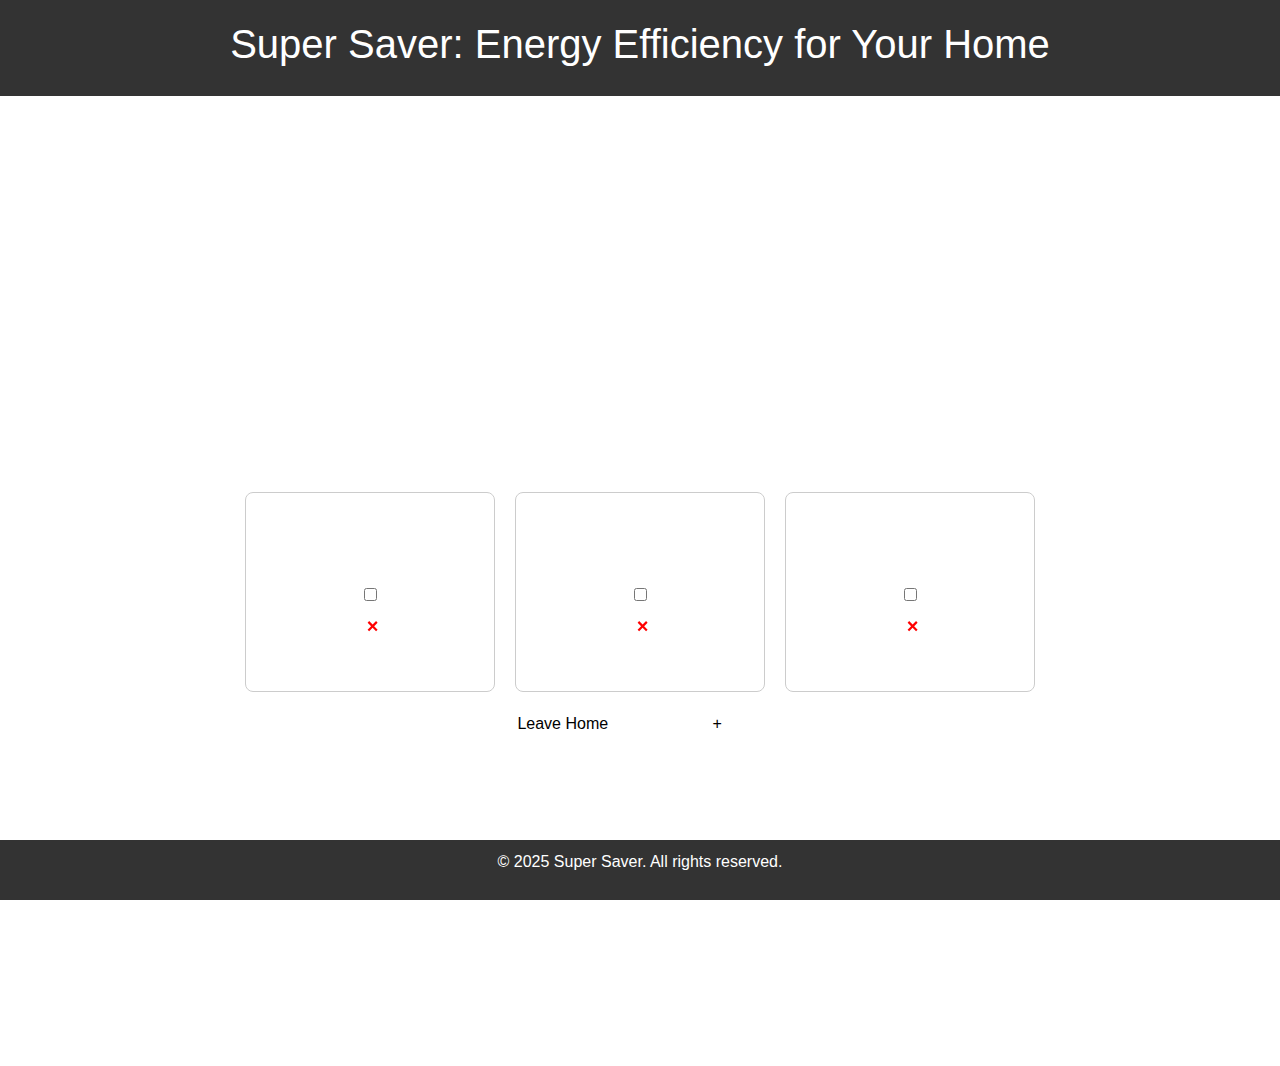
<file: index.html>
<!DOCTYPE html>
<html lang="en">
<head>
    <meta charset="UTF-8">
    <title>Super Saver - Energy Efficiency</title>
    <link rel="stylesheet" href="styles.css">
    <script src="script.js" defer></script>
    <script src="https://code.jquery.com/jquery-3.3.1.slim.min.js" integrity="sha384-q8i/X+965DzO0rT7abK41JStQIAqVgRVzpbzo5smXKp4YfRvH+8abtTE1Pi6jizo" crossorigin="anonymous"></script>
    <script src="https://cdn.jsdelivr.net/npm/popper.js@1.14.7/dist/umd/popper.min.js" integrity="sha384-UO2eT0CpHqdSJQ6hJty5KVphtPhzWj9WO1clHTMGa3JDZwrnQq4sF86dIHNDz0W1" crossorigin="anonymous"></script>
    <script src="https://cdn.jsdelivr.net/npm/bootstrap@4.3.1/dist/js/bootstrap.min.js" integrity="sha384-JjSmVgyd0p3pXB1rRibZUAYoIIy6OrQ6VrjIEaFf/nJGzIxFDsf4x0xIM+B07jRM" crossorigin="anonymous"></script>
    <link rel="stylesheet" href="https://cdn.jsdelivr.net/npm/bootstrap@4.3.1/dist/css/bootstrap.min.css" integrity="sha384-ggOyR0iXCbMQv3Xipma34MD+dH/1fQ784/j6cY/iJTQUOhcWr7x9JvoRxT2MZw1T" crossorigin="anonymous">
    
</head>
<body>
    <header>
        <h1>Super Saver: Energy Efficiency for Your Home</h1>
    </header>
    <main>
        <section id="status" class="d-flex flex-column justify-content-center">
            <h2 class="heading">Current Appliance Status</h2>
            <div id="applianceContainer" class="d-flex flex-row justify-content-center flex-wrap">
                <!-- Default appliances -->
                <div class="appliance d-flex flex-column justify-content-center">
                    <label class="texts">Light:</label>
                    <input type="checkbox" data-name="Light">
                    <button class="remove-btn">&times;</button>
                </div>
                <div class="appliance d-flex flex-column justify-content-center">
                    <label class="texts">Fan:</label>
                    <input type="checkbox" data-name="Fan">
                    <button class="remove-btn">&times;</button>
                </div>
                <div class="appliance d-flex flex-column justify-content-center">
                    <label class="texts">TV:</label>
                    <input type="checkbox" data-name="TV">
                    <button class="remove-btn">&times;</button>
                </div>
            </div>
            <div class="button-align">
                <button id="leaveHomeBtn" class="buttons1">Leave Home</button>
                <button id="addApplianceBtn" class="buttons1">+</button>
            </div>
            <div id="alert" class="hidden">
                <p>Warning: Some appliances are still ON. Please turn them off to save energy!</p>
            </div>
        </section>
    </main>
    <footer>
        <p>&copy; 2025 Super Saver. All rights reserved.</p>
    </footer>
    <script src="script.js"></script>
</body>
</html>
</file>
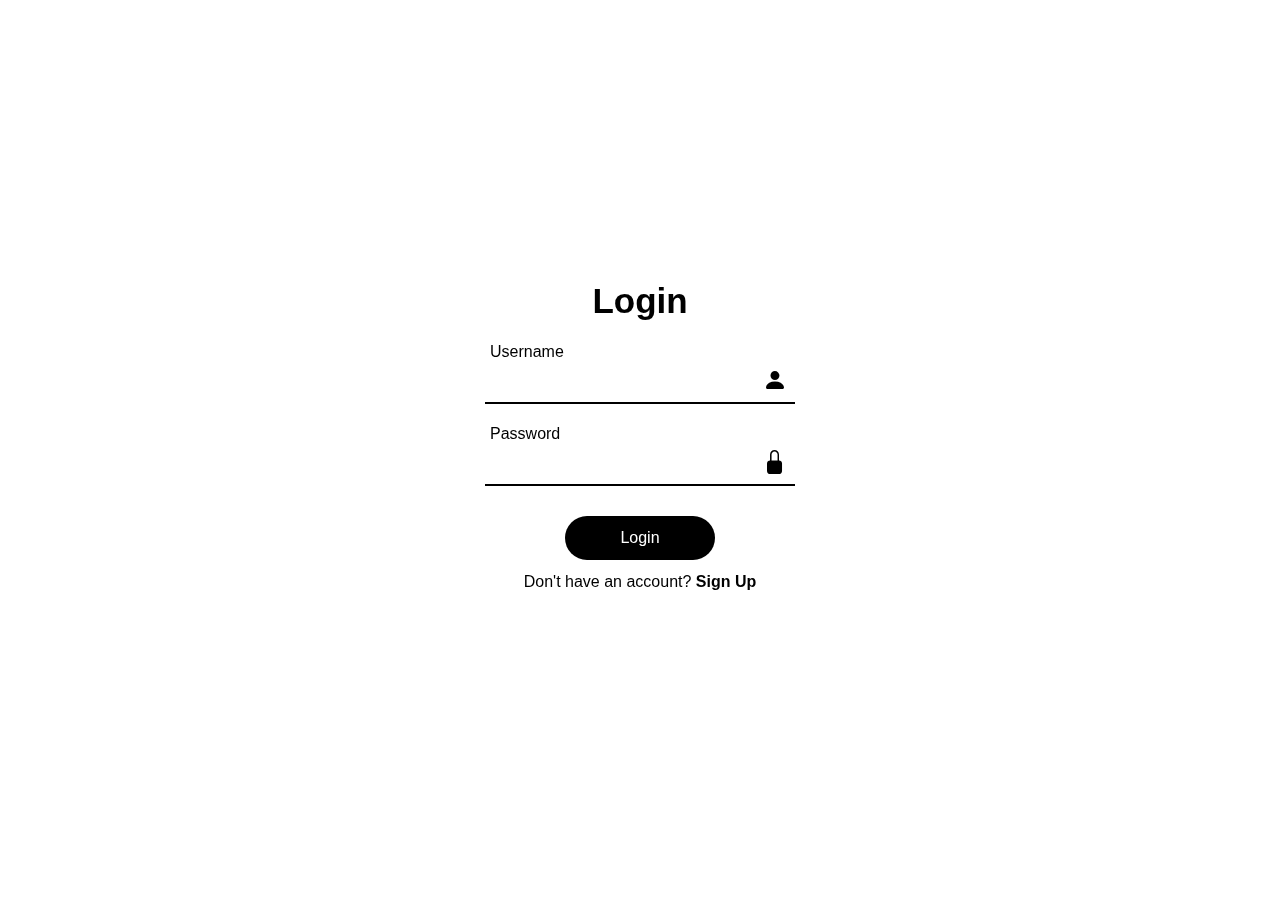
<file: login.html>
<!DOCTYPE html>
<html>
<head>
    <meta charset='utf-8'>
    <meta http-equiv='X-UA-Compatible' content='IE=edge'>
    <title>Super Saver - Login</title>
    <meta name='viewport' content='width=device-width, initial-scale=1'>
    <link rel='stylesheet' type='text/css' media='screen' href="styles.css">
    <script src="script.js"></script>
    <link rel="stylesheet" href="https://cdn.jsdelivr.net/npm/bootstrap-icons@1.11.1/font/bootstrap-icons.css">
    <script src="https://code.jquery.com/jquery-3.4.1.slim.min.js"></script>
    <script src="https://cdn.jsdelivr.net/npm/popper.js@1.16.0/dist/umd/popper.min.js"></script>
    <script src="https://cdn.jsdelivr.net/npm/bootstrap@4.4.1/dist/js/bootstrap.min.js"></script>
    <link rel="stylesheet" href="https://cdn.jsdelivr.net/npm/bootstrap@4.4.1/dist/css/bootstrap.min.css">
</head>
<body class="bodys1">   
    <div class="signup d-flex flex-column justify-content-center">
        <form method="POST" action="/login">
            <h1 class="heads">Login</h1>
            <div class="signup-box">
                <span><i class="bi bi-person-fill"></i></span>
                <input type="text" name="username" required>
                <label>Username</label>
            </div>
            <div class="signup-box">
                <span><i class="bi bi-lock-fill"></i></span>
                <input type="password" name="password" required>
                <label>Password</label>
            </div>
            <div class="button-align">
                <button type="submit" class="buttons">Login</button>
            </div>
            <p class="para">Don't have an account?
                <a href="signup.html" class="links">Sign Up</a>
            </p>
        </form>
    </div>
</body>
</html>
</file>
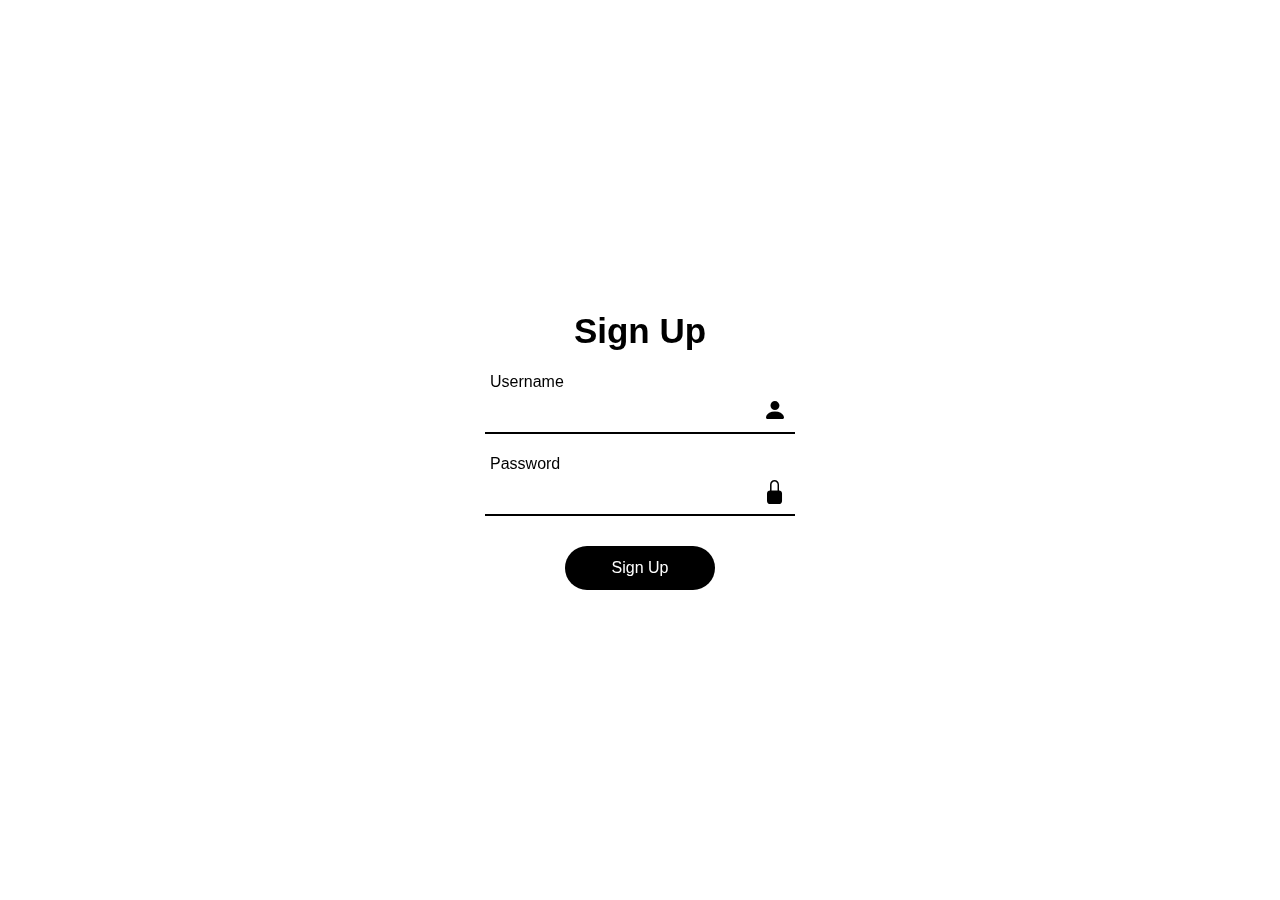
<file: signup.html>
<!DOCTYPE html>
<html>
<head>
    <meta charset='utf-8'>
    <meta http-equiv='X-UA-Compatible' content='IE=edge'>
    <title>Super Saver - Sign Up</title>
    <meta name='viewport' content='width=device-width, initial-scale=1'>
    <link rel='stylesheet' type='text/css' media='screen' href="styles.css">
    <script src="script.js"></script>
    <link rel="stylesheet" href="https://cdn.jsdelivr.net/npm/bootstrap-icons@1.11.1/font/bootstrap-icons.css">
    <script src="https://code.jquery.com/jquery-3.4.1.slim.min.js"></script>
    <script src="https://cdn.jsdelivr.net/npm/popper.js@1.16.0/dist/umd/popper.min.js"></script>
    <script src="https://cdn.jsdelivr.net/npm/bootstrap@4.4.1/dist/js/bootstrap.min.js"></script>
    <link rel="stylesheet" href="https://cdn.jsdelivr.net/npm/bootstrap@4.4.1/dist/css/bootstrap.min.css">
</head>
<body class="bodys">
    <div class="signup d-flex flex-column justify-content-center">
        <form method="POST" action="/signup">
            <h1 class="heads">Sign Up</h1>
            <div class="signup-box">
                <span><i class="bi bi-person-fill"></i></span>
                <input type="text" name="username" required>
                <label>Username</label>
            </div>
            <div class="signup-box">
                <span><i class="bi bi-lock-fill"></i></span>
                <input type="password" name="password" required>
                <label>Password</label>
            </div>
            <div class="button-align">
                <button type="submit" class="buttons">Sign Up</button>
            </div>
        </form>
    </div>
</body>
</html>
</file>
<file: styles.css>
body {
    font-family: Arial, sans-serif;
    margin: 0;
    padding: 0;
    background-color: #f4f4f9;
}

header {
    background-color: #333;
    color: white;
    padding: 20px;
    text-align: center;
}

h1 {
    margin: 0;
}

main {
    padding: 20px;
}

#status {
    margin-bottom: 30px;
    background-image: url('https://img.freepik.com/premium-photo/technology-smart-home-with-connected-devices-digital-icons-glowing-house-with-symbolism_951586-140150.jpg?uid=R130064014&ga=GA1.1.210260930.1713544558&semt=ais_hybrid&w=740');
    background-size: cover;
    height: 100vh;
    text-align: center;
}

.appliance {
    width: 250px;
    height: 200px;
    border-radius: 20px;
    align-items: center;
    position: relative;
    justify-content: center;
    border: 3px solid;
    border-radius: 10px;
    background: transparent;
    border-color: #fff;
    backdrop-filter: blur(15px);
    margin: 20px;
}

button {
    padding: 10px 20px;
    background-color: #007bff;
    color: white;
    border: none;
    cursor: pointer;
    font-size: 16px;
}

button:hover {
    background-color: #0056b3;
}

#alert {
    margin-top: 20px;
    padding: 15px;
    background-color: #f44336;
    color: white;
    border-radius: 5px;
}

.hidden {
    display: none;
}

footer {
    background-color: #333;
    color: white;
    text-align: center;
    padding: 10px 0;
    position: fixed;
    width: 100%;
    bottom: 0;
}
.texts{
    text-align: center;
    font-size: 20px;
    padding: 10px;
    color: white;
}
.containers{
    text-align: center;
    padding: 15px;
    margin: auto;
}
.bodys {
    text-align: center;
    height: 100vh;
    width: 100wh;
    align-items: center;
    justify-content: center;
    display: flex;
    background-size: cover;
    background-image: url('https://img.freepik.com/premium-photo/room-with-tv-wall-windows-screen-that-says-home_962508-62084.jpg?uid=R130064014&ga=GA1.1.210260930.1713544558&semt=ais_hybrid&w=740');

}
.signup {
    width: 400px;
    height: 450px;
    border-radius: 20px;
    align-items: center;
    position: relative;
    justify-content: center;
    border: 3px solid;
    border-radius: 10px;
    background: transparent;
    border-color: #fff;
    backdrop-filter: blur(15px);
}
.heads {
    font-size: 35px;
    font-weight: bold;
    color: black;
    text-align: center;
}
.signup-box{
    width: 310px;
    margin: 30px;
    position: relative;
    border-bottom: 2px solid black;
}
.signup-box label{
    position: absolute;
    left: 50%;
    left: 5px;
    font-size: 1em;
    transform: translateY(-50%);
    pointer-events: none;
    color: black;
}
.signup-box input {
    width: 100%;
    height: 50px;
    background: transparent;
    border: none;
    outline: none;
    font-size: 1em;
    color: black;
}
.signup-box span{
    position: absolute;
    right: 8px;
    color: black;
    font-size: 1.5em;
    line-height: 57px;
}
.buttons {
    width: 150px;
    border-radius: 150px;
    color: white;
    background-color: black;
    font-weight: 400;
}
.button-align {
    text-align: center;
}
.bodys1 {
    text-align: center;
    height: 100vh;
    width: 100wh;
    align-items: center;
    justify-content: center;
    display: flex;
    background-size: cover;
    background-image: url('https://img.freepik.com/premium-photo/photo-smart-home-automation-with-iot-integration_933496-38481.jpg?uid=R130064014&ga=GA1.1.210260930.1713544558&semt=ais_hybrid&w=740');

}
.para {
    color: black;
    padding: 10px;
    font-size: 1em;
}
.links {
    color: black;
    font-weight: bold;
}
.links1 {
    color:white;
}
.heading {
    color: white;
    padding: 20px;
    font-size: 40px;
}
.buttons1 {
    width: 150px;
    border-radius: 150px;
    color: black;
    background-color: white;
    font-weight: 400;
}
.alert-box {
    padding: 0.75rem 1rem;
    border-radius: 5px;
    font-size: 0.95rem;
}
.remove-btn {
    background-color: transparent;
    border: none;
    color: red;
    font-weight: bold;
    font-size: 20px;
    cursor: pointer;
    margin-left: 5px;
}
.appliance {
    margin: 10px;
    padding: 10px;
    border: 1px solid #ccc;
    border-radius: 8px;
    position: relative;
    min-width: 120px;
}
.appliance label {
    margin-bottom: 5px;
}
</file>
